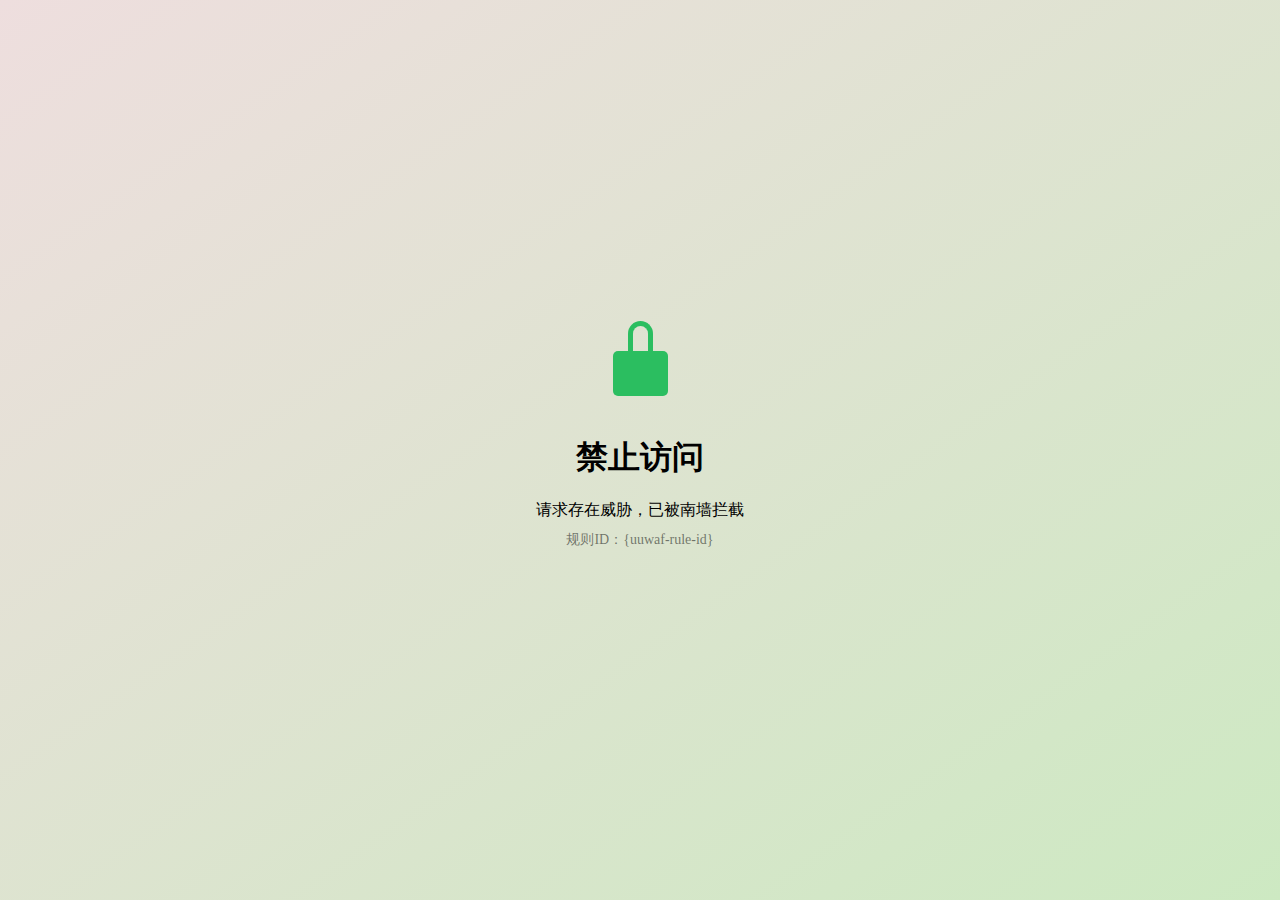
<file: docs/zh-cn/deny.html>
<html lang="zh" ><head><meta charset="UTF-8"><title>南墙WAF</title></head><style> * { position: relative; margin: 0; padding: 0; box-sizing: border-box; } body { height: 100vh; display: flex; flex-direction: column; justify-content: center; align-items: center; background: linear-gradient(to bottom right, #eedede, #cde9c2); } h1 { margin: 40px 0 20px; } .message { display: flex; flex-direction: column; align-items: center; } .rule { color: rgba(0, 0, 0, 0.5); margin-top: 10px; font-size: 14px; } .lock { border-radius: 5px; width: 55px; height: 45px; background-color: #2bbe60; animation: dip 1s; animation-delay: 1.5s; } .lock::before, .lock::after { content: ""; position: absolute; border-left: 5px solid #2bbe60; height: 20px; width: 15px; left: calc(50% - 12.5px); } .lock::before { top: -30px; border: 5px solid #2bbe60; border-bottom-color: transparent; border-radius: 15px 15px 0 0; height: 30px; animation: lock 2s, spin 2s; } .lock::after { top: -10px; border-right: 5px solid transparent; animation: spin 2s; } @keyframes lock { 0% { top: -45px; } 65% { top: -45px; } 100% { top: -30px; } } @keyframes spin { 0% { transform: scaleX(-1); left: calc(50% - 30px); } 65% { transform: scaleX(1); left: calc(50% - 12.5px); } } @keyframes dip { 0% { transform: translateY(0px); } 50% { transform: translateY(10px); } 100% { transform: translateY(0px); } } </style><body><div class="lock"></div><div class="message"><h1>禁止访问</h1><p>请求存在威胁，已被南墙拦截</p><p class="rule">规则ID：{uuwaf-rule-id}</p></div></body></html>
</file>
